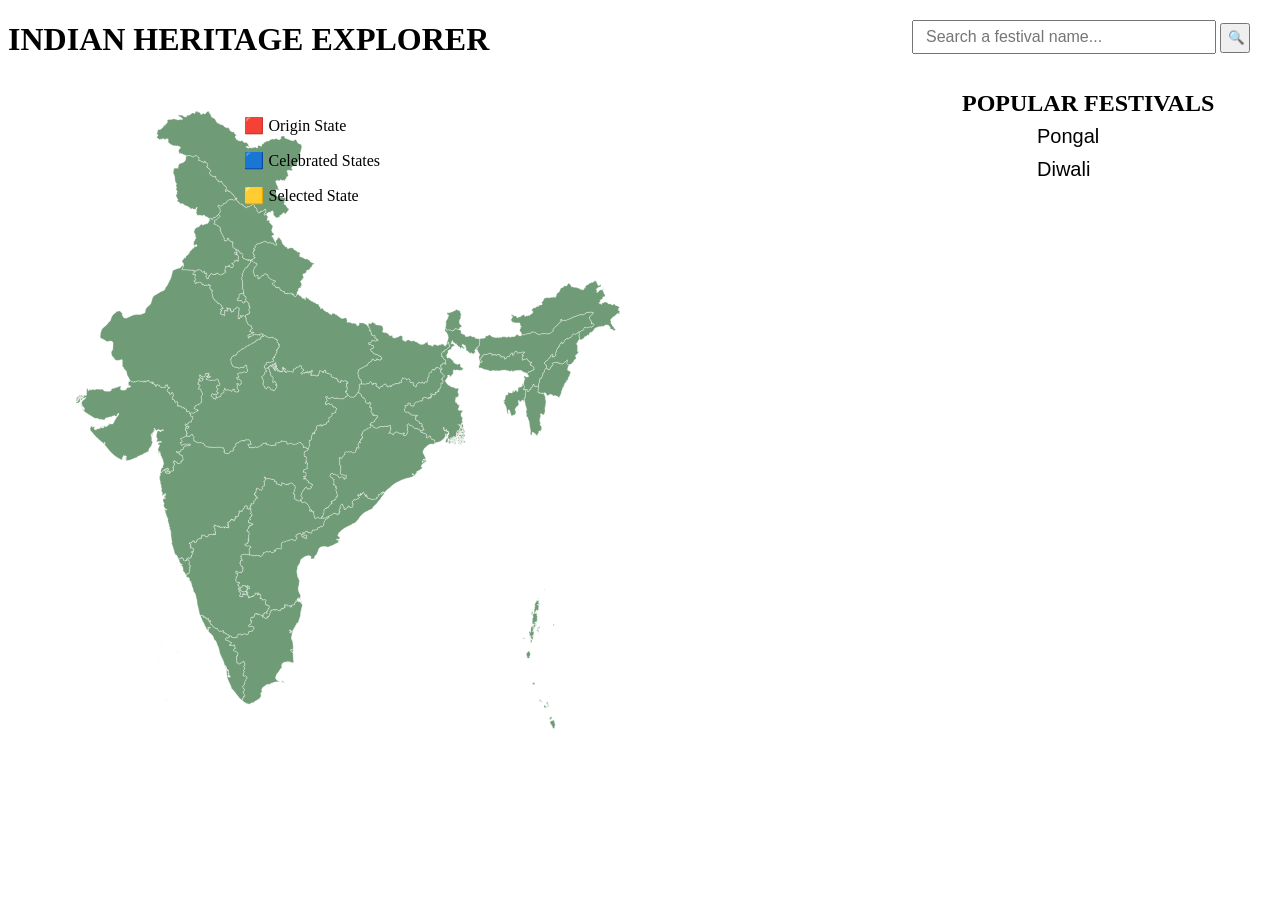
<file: index.html>
<!DOCTYPE html>
<html>
    <head>
        <title>SE PROJECT</title>
        <link rel="icon" type="image/jpg" href="favicon.jpg">
        <link rel="stylesheet" href="style.css">
    </head>
    <body>
        <h1>INDIAN HERITAGE EXPLORER</h1>
        <div class="searchbar">
          <input type="text" id="value" placeholder="Search a festival name..."> 
          <button onclick="searchFestival()" id="button" style="height: 30px;width: 30px;">🔍</button>
          <h2>POPULAR FESTIVALS</h2>
          <div id="popular"></div>
        </div>
        <div id="india-map"></div>
        <br>
        <div id="result"></div>
        <div id="color">
            <p>🟥 Origin State</p>
            <p>🟦 Celebrated States</p>
             <p>🟨 Selected State</p>
        </div>
	      <div id="state-info"></div>
	      <script src="stateinfo.js"></script>
	      <script src="map.js"></script>
        <script src="searchbar.js"></script>
    </body>
</html>
</file>
<file: style.css>
.searchbar{
    position:absolute;
    top: 20px;
    right: 30px;
}
#value {
    width: 276px;
    height: 30px;
    padding: 0 12px;
    font-size: 16px;
}

#popular {
    position: absolute;
    top: 100px;
    left: 125px;
}

.searchbar h2 {
    position: absolute;
    top: 50px;
    left: 50px;
}

#popular button {
    display: block;
    font-size: 20px;
    background: transparent;
    padding: 5px 0;
    border: none;
    cursor: pointer;
}

#popular button:hover{
    text-decoration: underline;
}
#india-map svg{
    width: 680px;
    height: 680px;
}
#result{
    position: absolute;
    right: 500px;
    top: 100px;
}
#state-info{
    position:absolute;
    right: 50px;
    top: 200px;
}
.Festival-Button{
    display: block;
    font-size: 20px;
    background: transparent;
    padding: 5px 0;
    border: none;
    cursor: pointer;
    margin-left: 100px;
}
.compare-table{
  font-size: 18px;
  margin:auto;
}
#comparison-info h1{
    text-align: center;
}
#color{
    position: absolute;
    right:900px;
    top: 100px;
}
</file>
